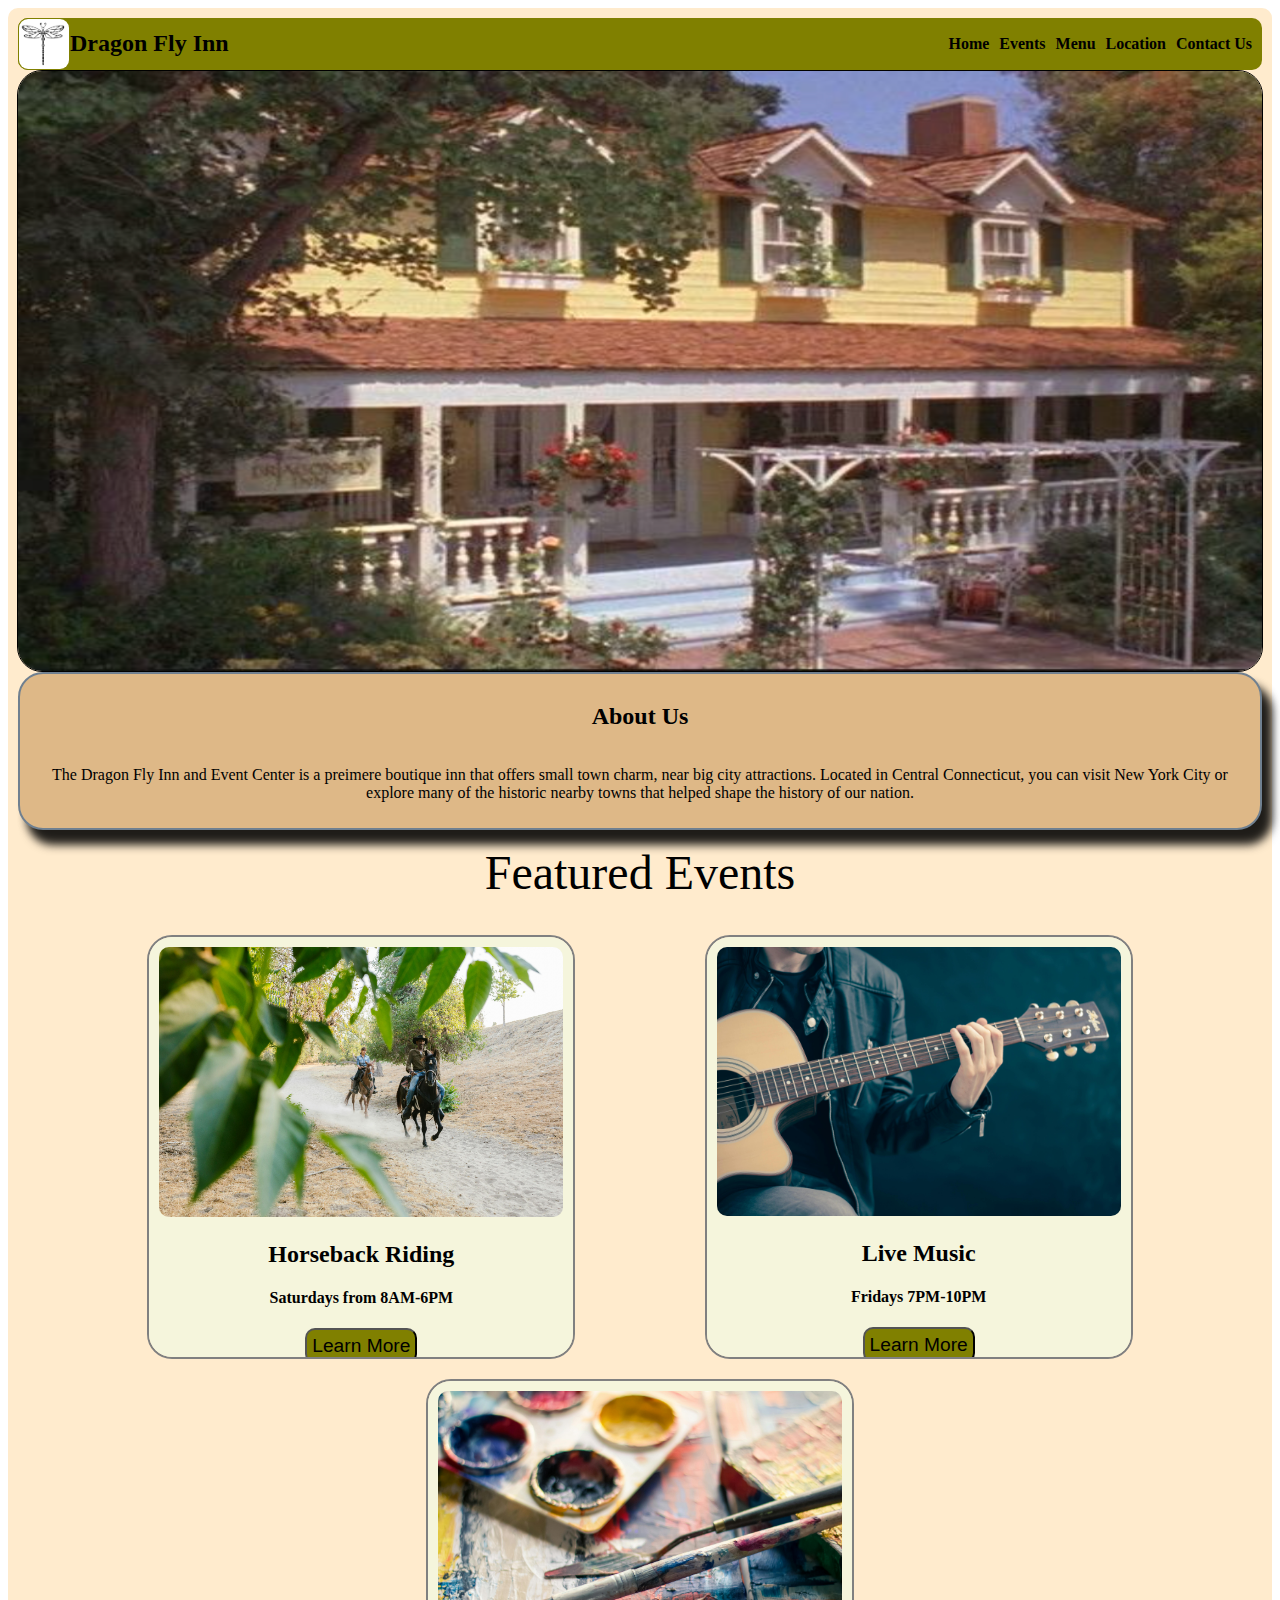
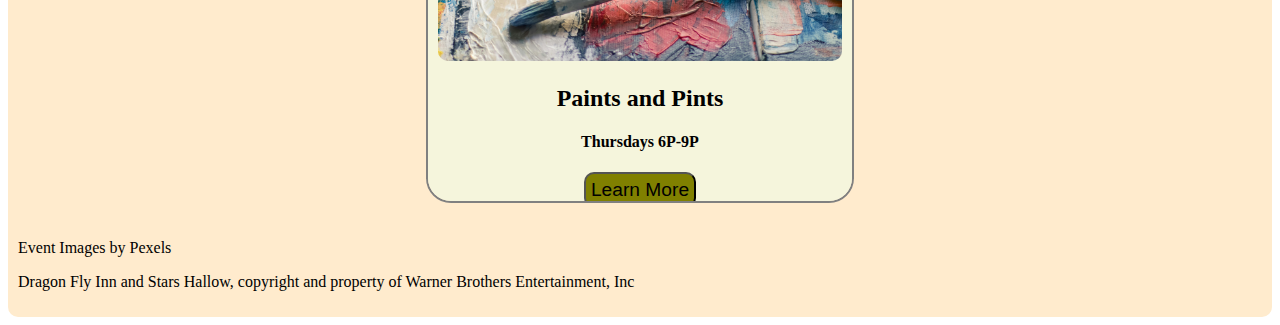
<file: index.html>
<!DOCTYPE html>
<html lang="en">
    <head>
        <meta charset="UTF-8">
        <meta name="viewport" content="width=device-width, intitial scale=1.0">
        <link rel="stylesheet" href="style.css" class="stylesheet">
        <title>Welcome to The Dragon Fly</title>
    </head>
    <body>
        <div class="main-container">
            <header class="site-header">
                <!--<div>
                    <img src="dragonfly-vector-graphics.png" alt="dragonfly">
                    <a href="index.html" class="site-logo">Dragon Fly Inn</a>
                </div> --> 
                <!--putting img and a in a div keeps the items together, but now 'logo' is not centered with the navbar-->
                <a href="index.html" class="site-logo">
                    <img src="dragonfly-vector-graphics.png" alt="dragonfly">
                    Dragon Fly Inn
                </a>
            <nav class="navbar">
                <ul>
                    <li><a href="index.html">Home</a></li>
                    <li><a href="events.html">Events</a></li>
                    <li><a href="menu.html">Menu</a></li>
                    <li><a href="location.html">Location</a></li>
                    <li><a href="contact.html">Contact Us</a></li>
                </ul>
            </nav>
        </header>
            <section class="hero"><img src="Dragonfly Inn.png"></section>

            <section class="introduction">
                <h2>About Us</h2>
                <p>The Dragon Fly Inn and Event Center is a preimere boutique inn that offers small town charm, 
                    near big city attractions.  Located in Central Connecticut, you can visit New York City or 
                    explore many of the historic nearby towns that helped shape the history of our nation. 
                </p>
            </section>

            <section class="featured"><a href="events.html">Featured Events</a></section> 
                <div class="card-container">
                  <div class="card">
                    <img src="horseback.jpg">
                    <h2>Horseback Riding</h2>
                    <h4>Saturdays from 8AM-6PM</h4>
                    <button class="featured-button"><a href="events.html">Learn More</a></button>
                </div>
                <div class="card">
                    <img src="live music.jpg">
                    <h2>Live Music</h2>
                    <h4>Fridays 7PM-10PM</h4>
                    <button class="featured-button"><a href="events.html">Learn More</a></button>
                </div>
                <div class="card">
                    <img src="painting.jpg">
                    <h2>Paints and Pints</h2>
                    <h4>Thursdays 6P-9P</h4>
                    <button class="featured-button"><a href="events.html">Learn More</a></button>
                </div>   
                </div>
                <footer class="footer">
                    <p>Event Images by <a href="https://www.pexels.com/">Pexels</a></p>
                    <p>Dragon Fly Inn and Stars Hallow, copyright and property of Warner Brothers Entertainment, Inc </p>
                </footer>
        </div>
      
    </body>
</html>
</file>
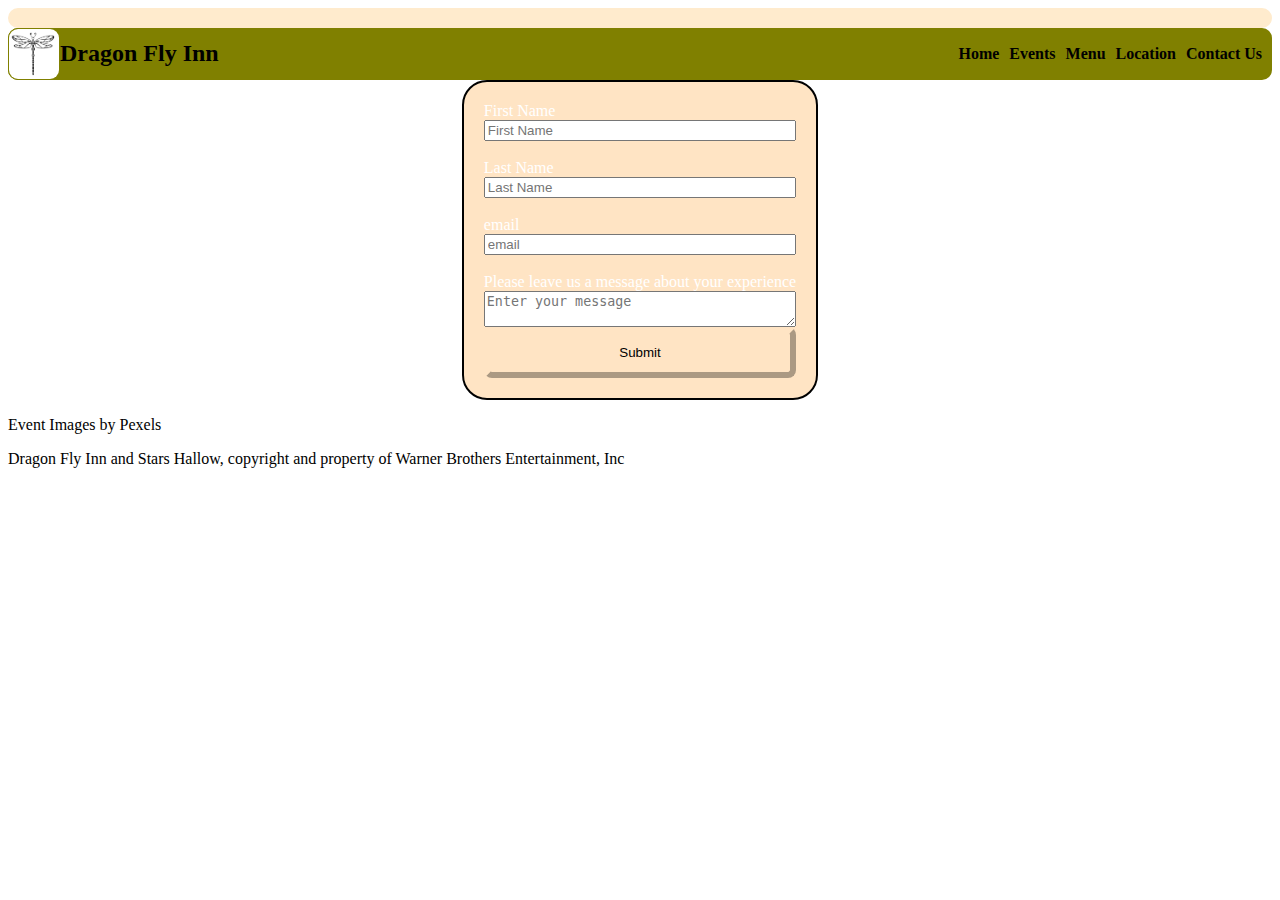
<file: contact.html>
<!DOCTYPE html>
<html lang="en">
    <head>
        <meta charset="UTF-8">
        <meta name="viewport" content="width=device-width, initial scale=1.0">
        <title>Contact Us</title>
        <link rel="stylesheet" href="style.css" class="stylesheet"/>
    </head>
    <body>
        <div class="main-container"></div>
            <header class="site-header">
                  <a href="index.html" class="site-logo">
                    <img src="dragonfly-vector-graphics.png" alt="dragonfly">
                    Dragon Fly Inn
                 </a>
            <nav class="navbar">
                <ul>
                    <li><a href="index.html">Home</a></li>
                    <li><a href="events.html">Events</a></li>
                    <li><a href="menu.html">Menu</a></li>
                    <li><a href="location.html">Location</a></li>
                    <li><a href="contact.html">Contact Us</a></li>
                </ul>
            </nav>
            </header>
            <section class="form-container">
                <form action="/action_page.php">
                    <label for="firstname">First Name</label>
                    <input type="text" id="firstname" name="firstname" placeholder="First Name" required><br>
                    <label for="lastname">Last Name</label>
                    <input type="text" id="lastname" name="lastname" placeholder="Last Name" required><br>
                    <label for="email">email</label>
                    <input type="text" id="email" name="email" placeholder="email" required><br>
                    <label for="message">Please leave us a message about your experience</label>
                    <textarea  id="message" name="message" required placeholder="Enter your message"></textarea>
                    <input class="button" type="submit" value="Submit">
                </form>

            </section>
            <footer class="footer">
                <p>Event Images by <a href="https://www.pexels.com/">Pexels</a></p>
                <p>Dragon Fly Inn and Stars Hallow, copyright and property of Warner Brothers Entertainment, Inc </p>
            </footer>
        </div>
       
    </body>
</html>
</file>
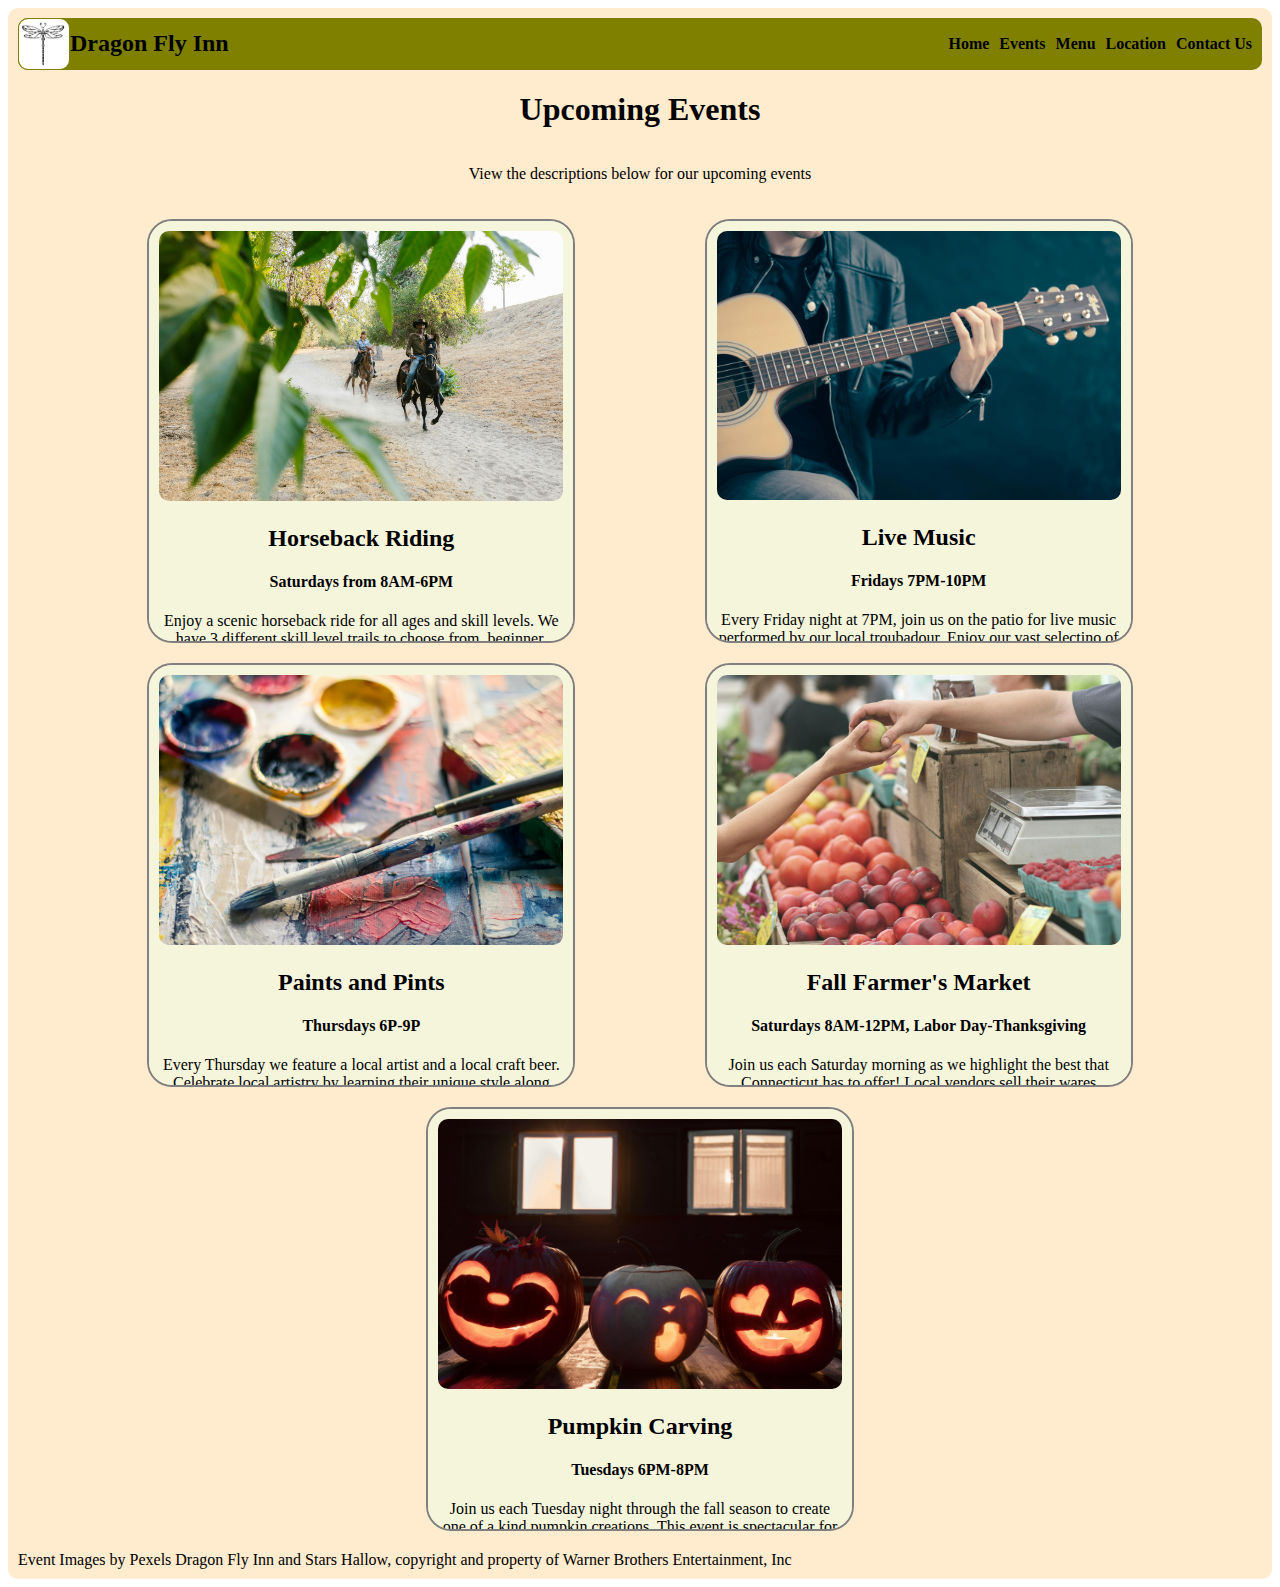
<file: events.html>
<!DOCTYPE html>
<head>
    <meta charset="UTF-8">
    <meta name="viewport" content="width=device-width, initial scale=1.0">
    <link rel="stylesheet" href="style.css" class="stylesheet">
    <title>Events</title>
</head>
<body>

    <div class="main-container">
            <header class="site-header">
                  <a href="index.html" class="site-logo">
                    <img src="dragonfly-vector-graphics.png" alt="dragonfly">
                    Dragon Fly Inn
                </a>
                <nav class="navbar">
                  <ul>
                      <li><a href="index.html">Home</a></li>
                      <li><a href="events.html">Events</a></li>
                     <li><a href="menu.html">Menu</a></li>
                     <li><a href="location.html">Location</a></li>
                     <li><a href="contact.html">Contact Us</a></li>
                 </ul>
             </nav>
            </header>
        
        <section class="upcoming-events">
            <H1>Upcoming Events</H1>
            <p>View the descriptions below for our upcoming events</p>
        </section>
        <div class="events">
            <div class="card-container">
                <div class="card">
                    <img src="horseback.jpg">
                    <h2>Horseback Riding</h2>
                    <h4>Saturdays from 8AM-6PM</h4>
                    <p>Enjoy a scenic horseback ride for all ages and skill levels.
                        We have 3 different skill level trails to choose from, beginner, advanced, and elite.
                        Each trail also has different time lengths to choose from, 30 minutes, 1 hour or 3 hours. 
                        Whether you are looking for a leisurely stroll, or a high energy adventure, 
                        horseback riding will meet the adventurer in you.
                        Schedule your experience at the front desk.  Last horses go out at 5PM for the 1 hour ride.
                    </p>
                </div>
                <div class="card">
                    <img src="live music.jpg">
                    <h2>Live Music</h2>
                    <h4>Fridays 7PM-10PM</h4>
                    <p>Every Friday night at 7PM, join us on the patio for live music 
                        performed by our local troubadour.  Enjoy our vast selectino of local wines
                        and small snacks while you watch the sun set and relax to great music.  
                    </p>
                </div>
                <div class="card">
                    <img src="painting.jpg">
                    <h2>Paints and Pints</h2>
                    <h4>Thursdays 6P-9P</h4>
                    <p>Every Thursday we feature a local artist and a local craft beer. 
                        Celebrate local artistry by learning their unique style along side 
                        great tasting beers.  Take home a one of a kind paint while 
                        enjoying scenic views of Connecticut.
                        Slots fill up fast, so be sure to book your time a the desk.  The earlier the better!
                    </p>
                </div>
                <div class="card">
                    <img src="farmers market.jpg">
                    <h2>Fall Farmer's Market</h2>
                    <h4>Saturdays 8AM-12PM, Labor Day-Thanksgiving</h4>
                    <p>Join us each Saturday morning as we highlight the best that Connecticut has to offer!
                        Local vendors sell their wares through the fall season.  Enjoy the crsip fall air while 
                        sampling a variety of foods, beverages and crafts from the surrounding area. 
                        You won't want to miss this!
                    </p>
                </div>
                <div class="card">
                    <img src="pumpkin carving.jpg">
                    <h2>Pumpkin Carving</h2>
                    <h4>Tuesdays 6PM-8PM</h4>
                    <p>Join us each Tuesday night through the fall season to create one of a kind 
                        pumpkin creations.  This event is spectacular for all ages, especially the kids.
                        from silly spooks to cuddly creatures, you'll enjoy scooping guts and carving the 
                        evening away!
                    </p>
                </div>
            </div>
        </div>
                   <footer class="footer">
        Event Images by <a href="https://www.pexels.com/">Pexels</a>
        Dragon Fly Inn and Stars Hallow, copyright and property of Warner Brothers Entertainment, Inc 
                </footer>
    </div>
</body>

</html>
</file>
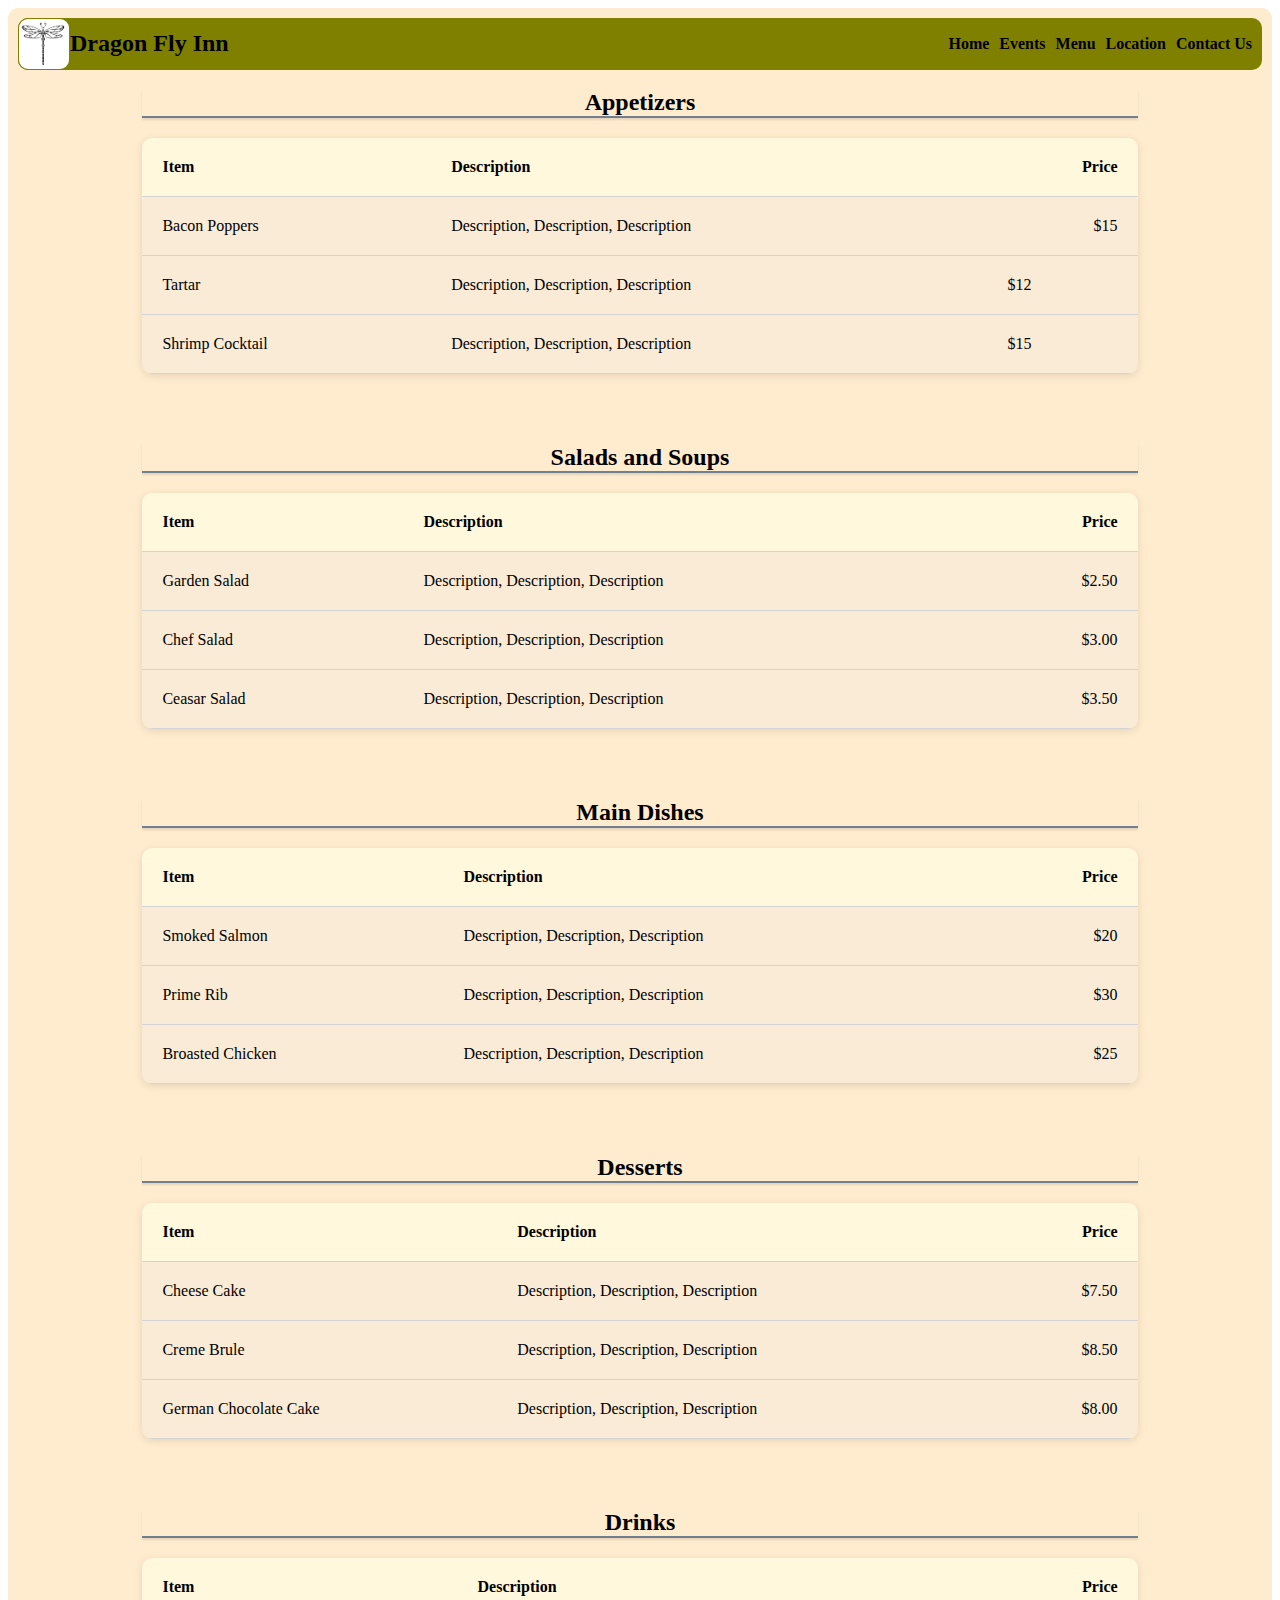
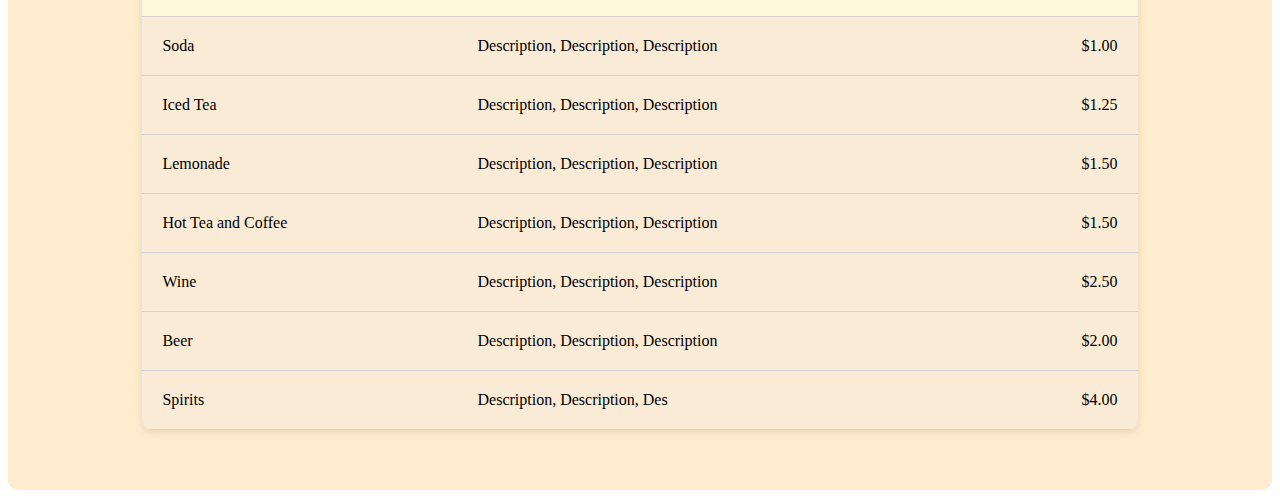
<file: menu.html>
<!DOCTYPE html>
<html lang="en">
    <head>
        <meta charset="UTF-8">
        <meta name="viewport" content="width=device-width, initial scale=1.0">
        <link rel="stylesheet" href="style.css" class="stylesheet">
        <title>Menu</title>
    </head>
    <body>
        <div class="main-container">
               <header class="site-header">
                <a href="index.html" class="site-logo">
                    <img src="dragonfly-vector-graphics.png" alt="dragonfly">
                    Dragon Fly Inn
                </a>
            <nav class="navbar">
                <ul>
                    <li><a href="index.html">Home</a></li>
                    <li><a href="events.html">Events</a></li>
                    <li><a href="menu.html">Menu</a></li>
                    <li><a href="location.html">Location</a></li>
                    <li><a href="contact.html">Contact Us</a></li>
                </ul>
            </nav>
               </header>
               
    <!--This needs to be organized using tables-->
            <main class="menu-container">
                <section class="menu-section">
                    <h2>Appetizers</h2> 
                    <table class="menu-table">
                        <thead>
                        <tr>
                            <th>Item</th>
                            <th>Description</th>
                            <th>Price</th>
                        </tr>
                        </thead>
                        <tbody>
                        <tr>
                            <td class="item-name">Bacon Poppers</td>
                            <td class="item-description">Description, Description, Description</td>
                            <td class="item-price">$15</td>
                        </tr>
                        <tr>
                            <td>Tartar</td>
                            <td>Description, Description, Description </td>
                            <td>$12</td>
                        </tr>
                        <tr>
                            <td>Shrimp Cocktail</td>
                            <td>Description, Description, Description</td>
                            <td>$15</td>
                        </tr>
                        </tbody>
                    </table>
                </section>
                   
                    <section class="menu-section">
                        <h2>Salads and Soups</h2>
                        <table class="menu-table">
                            <thead>
                                <tr>
                                    <th>Item</th>
                                    <th>Description</th>
                                    <th>Price</th>
                                </tr>
                            </thead>
                            <tbody>
                            <tr>
                                <td class="item-name">Garden Salad</td>
                                <td class="item-description">Description, Description, Description</td>
                                <td class="item-price">$2.50</td>
                            </tr>    
                            <tr>
                                <td class="item-name">Chef Salad</td>
                                <td class="item-description">Description, Description, Description</td>
                                <td class="item-price">$3.00</td>
                            </tr>
                            <tr>
                                <td class="item-name">Ceasar Salad</td>
                                <td class="item-description">Description, Description, Description</td>
                                <td class="item-price">$3.50</td>
                            </tr>
                            </tbody>
                        </table>
                    </section>
                
                    <section class="menu-section">
                        <h2>Main Dishes</h2> 
                        <table class="menu-table">
                        <thead>
                        <tr>
                             <th>Item</th>
                            <th>Description</th>
                            <th>Price</th>
                        </tr>
                        </thead>
                        <tbody>
                            <tr>
                                <td class="item-name">Smoked Salmon</td>
                                <td class="class-description">Description, Description, Description</td>
                                <td class="item-price">$20</td>
                            </tr>
                            <tr>
                                <td class="item-name">Prime Rib</td>
                                <td class="item-description">Description, Description, Description</td>
                                <td class="item-price">$30</td>
                            </tr>
                            <tr>
                                <td class="item-name">Broasted Chicken</td>
                                <td class="item-description">Description, Description, Description</td>
                                <td class="item-price">$25</td>
                            </tr>
                        </tbody>
                    </table>
                </section>
               
                    <section class="menu-section">
                        <h2>Desserts</h2>
                        <table class="menu-table">
                        <thead>
                        <tr>
                             <th>Item</th>
                            <th>Description</th>
                            <th>Price</th>
                        </tr>
                        </thead>
                        <tbody>
                        <tr>
                            <td class="item-name">Cheese Cake</td>
                            <td class="item-description">Description, Description, Description</td>
                            <td class="item-price">$7.50</td>
                        </tr>
                        <tr>
                            <td class="item-name">Creme Brule</td>
                            <td class="item-description">Description, Description, Description</td>
                            <td class="item-price">$8.50</td>
                        </tr>
                        <tr>
                            <td class="item-name">German Chocolate Cake</td>
                            <td class="item description">Description, Description, Description</td>
                            <td class="item-price">$8.00</td>
                        </tr>
                        </tbody>
                     </table>
                    </section>
                
                    <section class="menu-section">
                        <h2>Drinks</h2>
                        <table class="menu-table">
                            <thead>
                            <!--<h3>Non-alcoholic</h3>-->
                            <tr>
                            <th>Item</th>
                            <th>Description</th>
                            <th>Price</th>
                            </tr>
                            </thead>
                            <tbody>
                                <tr>
                                    <td class="item-name">Soda</td>
                                    <td class="item-description">Description, Description, Description</td>
                                    <td class="item-price">$1.00</td>
                                </tr>  
                                <tr>
                                    <td class="item-name">Iced Tea</td>
                                    <td class="item-description">Description, Description, Description</td>
                                    <td class="item-price">$1.25</td>
                                </tr>
                                <tr>
                                    <td class="item-name">Lemonade</td>
                                    <td class="item-description">Description, Description, Description</td>
                                    <td class="item-price">$1.50</td>
                                </tr>
                                <tr>
                                    <td class="item-name">Hot Tea and Coffee</td>
                                    <td class="item-description">Description, Description, Description</td>
                                    <td class="item-price">$1.50</td>
                                </tr>
                                <!--<h3>Alcoholic</h3>-->  
                                <tr>
                                    <td class="item-name">Wine</td>
                                    <td class="item-description">Description, Description, Description</td>
                                    <td class="item-price">$2.50</td>
                                </tr>
                                <tr>
                                    <td class="item-name">Beer</td>
                                    <td class="item-description">Description, Description, Description</td>
                                    <td class="item-price">$2.00</td>
                                </tr>
                                <tr>
                                    <td class="item-name">Spirits</td>
                                    <td class="item-description">Description, Description, Des  </td>
                                    <td class="item-price">$4.00</td>
                                </tr>
                            </tbody>
                        </table>
                </section>
            </main>
        </div>
    </body>
    <footer></footer>
</html>
</file>
<file: style.css>
.main-container { /*don't mess with this*/
    max-width: 100%;
    margin: 0 auto;
    padding: 10px;
    display: flex;
    flex-direction: column;
    
}

.main-container {
    background-color: blanchedalmond;
    border-radius: 10px;
}
.site-header {
    display: flex;
    justify-content: space-between;
    align-items: center;
    /*padding: 15px, 20px;*/
    background-color: olive;
    border-radius: 10px;
}

.site-header img {
    max-width: 50px;
    max-height: 50px;
    background-color: olive;
    border-radius: 10px;
    border: 1pt solid olive;
}

.site-logo {
    display: flex;
    align-items: center;
    font-size: 1.5rem;
    font-weight: bold;

}

.navbar ul {
display: flex;
font-weight: bold;
list-style-type: none;
text-decoration: none;
}

.navbar ul li {
    margin-right: 10px;
}

.navbar ul li:hover{
    transition: 0.5s;
    background-color: blanchedalmond;
    border: 1pt solid slategray;
    border-radius: 10px;
    font-size: x-large;
}

a {
    text-decoration: none;
    color: black;
}

.hero {
    display: flex;
    justify-content: center;
    align-items: center;
}

.hero img {
    border-radius: 25px;
    border: 1pt solid black;
    min-width: 100%;
    max-height: 600px;
}

.introduction {
    display: flex;
    flex-direction: column;
    justify-content: center;
    align-items: center;
    text-align: center;
    max-width: 100%;
    max-height: 25%;
    background-color: burlywood;
    border-radius: 25px;
    border: 2pt solid slategray;
    padding: 10px;
    box-shadow: rgb(0, 0, 0, 0.4) 8px 10px 8px, rgb(0, 0, 0, 0.8) 10px 15px 10px;
}

.card-container {
    display: flex;
    margin: 10px;
    align-items: center;
    justify-content: space-evenly;
    flex-wrap: wrap;
}

.card {
    max-width: 33%;
    max-height: 400px;
    overflow: auto;
    padding: 10px;
    margin: 10px;
    text-align: center;
    border-radius: 25px;
    border: grey 2px solid;
    background-color: beige;
}

.featured-button {
    background-color: olive;
    font-size: larger;
    border-radius: 10px;
    padding: 5px;
    margin-bottom: 20px;
}

.featured-button:hover{
    background-color: lightcyan;
    color: whitesmoke;
    box-shadow: rgba(0, 0, 0, 0.17) 0px -23px 25px 0px inset, rgba(0, 0, 0, 0.15) 0px -36px 30px 0px inset, rgba(0, 0, 0, 0.1) 0px -79px 40px 0px inset, rgba(0, 0, 0, 0.06) 0px 2px 1px, rgba(0, 0, 0, 0.09) 0px 4px 2px, rgba(0, 0, 0, 0.09) 0px 8px 4px, rgba(0, 0, 0, 0.09) 0px 16px 8px, rgba(0, 0, 0, 0.09) 0px 32px 16px;
}

.featured {
    display: flex;
    justify-content: center;
    padding: 15px;
    color: black;
    font-size: 48px;
}

/*.menu-card {
    display: flex;
    justify-content: space-evenly;
    justify-content: center;
    min-width: 49%;
    max-height: 800px;
    text-align: center;
    border: bisque solid 2pt;
    border-radius: 10px;
    background-color: beige;
}*/

.upcoming-events {
    display: flex;
    flex-direction: column;
    justify-content: center;
    align-items: center;
}

.card img {
    max-width: 100%;
    max-height: 300px;
    border-radius: 10px;
}

form {
    display: flex;
    flex-direction: column;
    max-width: 50%;
    background-color: bisque;
    padding: 20px;
    border-radius: 25px;
    color: white;
    border: 2pt solid black;
}

.form-container {
    width: 100%;
    display: flex;
    justify-content: center;
    
}

.button {
    background-color: bisque;
    padding: 12px;
    border-radius: 8px;
    border-width: 6px;
    border-color: bisque;
}

.location {
    display: flex;
    flex-direction: column;
    justify-content: center;
    align-items: center;
}

.location-map {
    width: 100%;
    display: flex;
    flex-direction: column;
    align-items: center;
}

.location-map img{
    max-width: 80%;
    display: flex;
    flex-direction: column;
    justify-content: center;
    align-items: center;
    border: 2pt solid olive;
    border-radius: 25px;
}
    
.location-image {
    display: flex;
    flex-direction: column;
    align-items: center;
 } 

.menu-section {
    display: flex;
    flex-direction: column;
    align-items: center;
    margin-bottom: 50px;
}

.menu-table {
    min-width: 80%;
    padding: 15px, 20px;
    margin: 10px, 10px;
    background-color: antiquewhite;
    border-collapse: collapse;
    border-radius: 10px;
    overflow: hidden;
    box-shadow: 0 2px 8px rgba(0, 0, 0, 0.1)
}


.menu-table thead th:first-child {
    min-width: 25%;
    text-align: left;
    padding: 20px;
}

.menu-table thead th:nth-child(2) {
    min-width: 55%;
    text-align: left;
    padding: 20px;
}

.menu-table thead th:last-child {
    min-width: 20%;
    text-align: right;
    padding: 20px;
}

.menu-table td {
    border-bottom: 1pt solid lightgray;
    padding: 20px;
    
}

.menu-table th {
    background-color: cornsilk;
    border-bottom: 1pt solid lightgray;
}

.item-price {
    text-align: right;
}

.menu-section h2 {
    border-bottom: solid 2pt slategray;
    width: 80%;
    text-align: center;
    box-shadow: 0 2px 2px rgba(0, 0, 0, 0.1);
}

.menu-table tr:hover {
    transition: background-color 0.5s;
    background-color: slategray;
    color: whitesmoke;
}

.card:hover {
    box-shadow: rgba(0, 0, 0, 0.25) 0px 54px 55px, rgba(0, 0, 0, 0.12) 0px -12px 30px, rgba(0, 0, 0, 0.12) 0px 4px 6px, rgba(0, 0, 0, 0.17) 0px 12px 13px, rgba(0, 0, 0, 0.09) 0px -3px 5px;
}

/*@media (max-width: 768px) {
    body{
        flex-direction: column;
    }

    main{
        flex-direction: column;
    }
}*/
</file>
